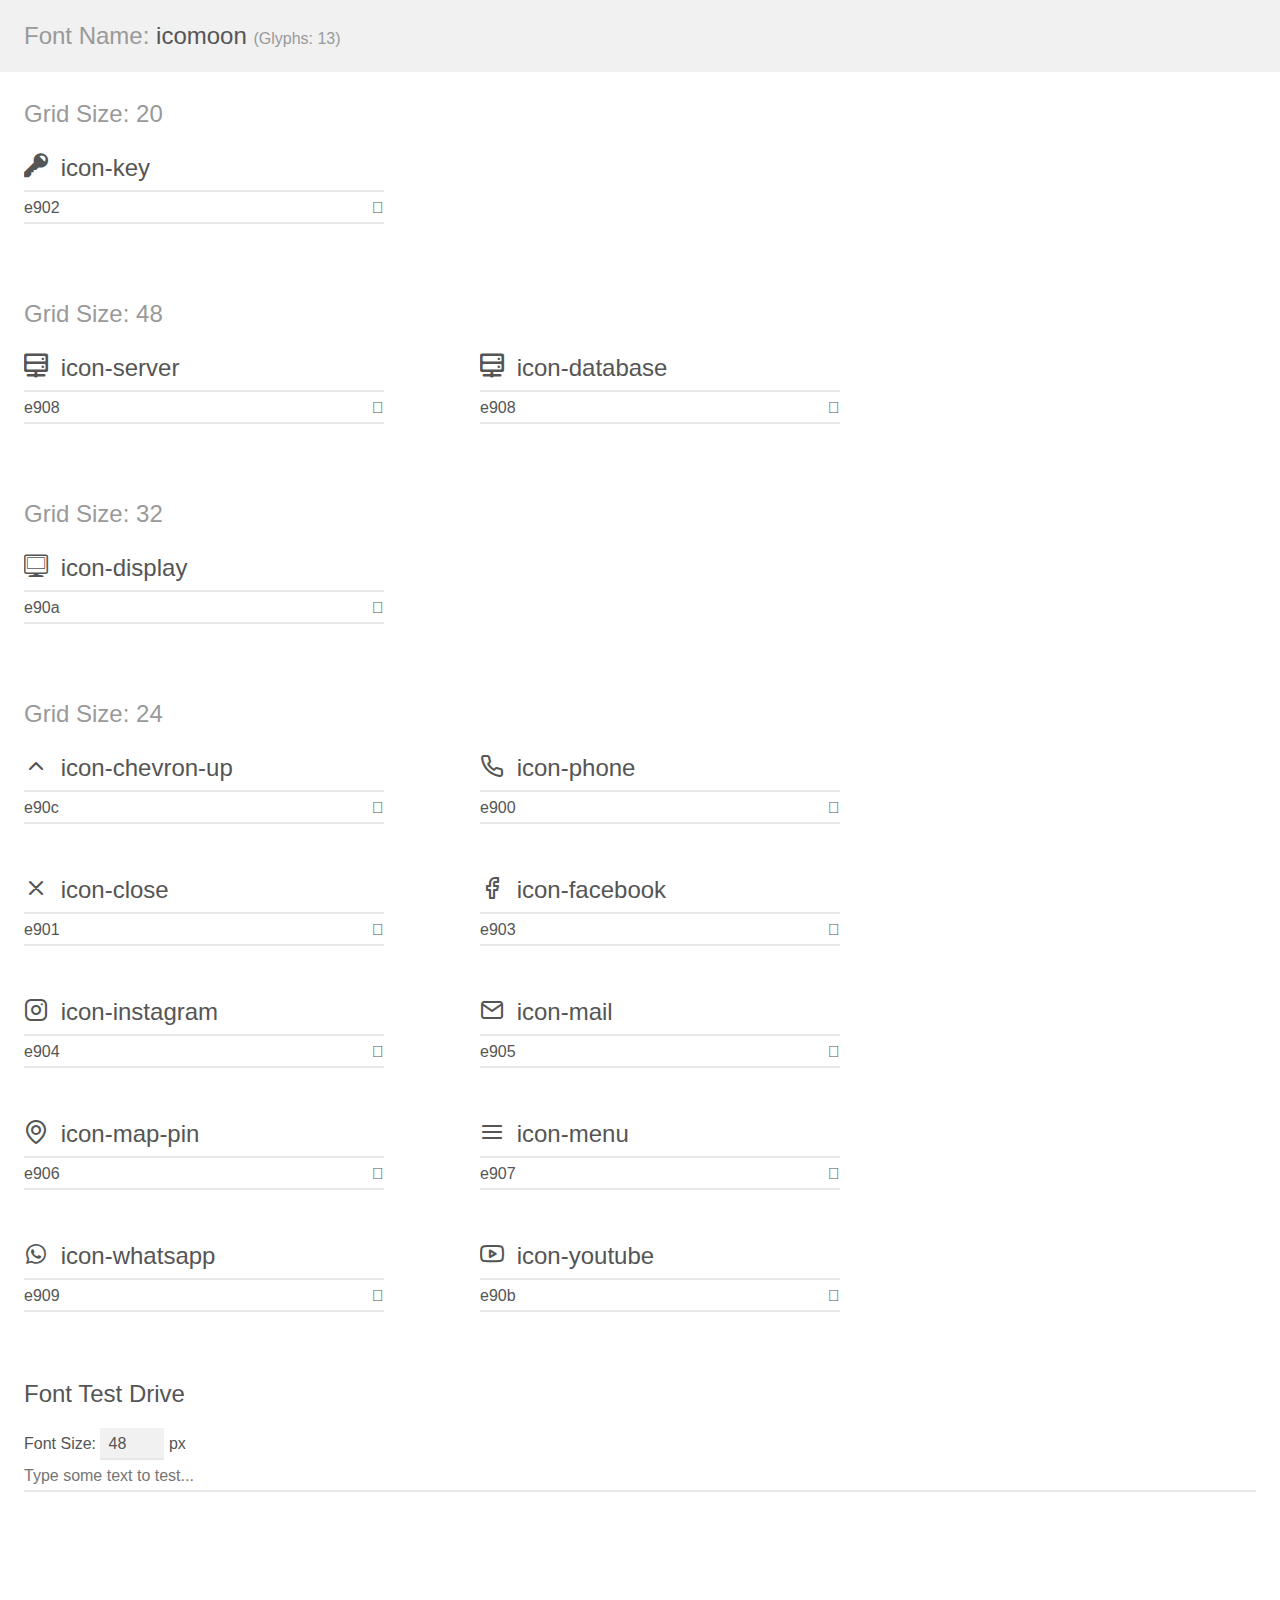
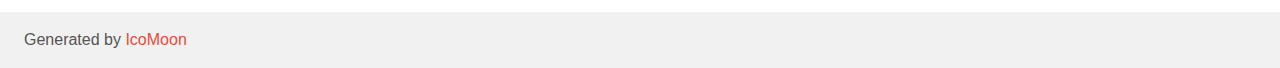
<file: assets/fonts/demo.html>
<!doctype html>
<html>
<head>
    <meta charset="utf-8">
    <title>IcoMoon Demo</title>
    <meta name="description" content="An Icon Font Generated By IcoMoon.io">
    <meta name="viewport" content="width=device-width, initial-scale=1">
    <link rel="stylesheet" href="demo-files/demo.css">
    <link rel="stylesheet" href="style.css"></head>
<body>
    <div class="bgc1 clearfix">
        <h1 class="mhmm mvm"><span class="fgc1">Font Name:</span> icomoon <small class="fgc1">(Glyphs:&nbsp;13)</small></h1>
    </div>
    <div class="clearfix mhl ptl">
        <h1 class="mvm mtn fgc1">Grid Size: 20</h1>
        <div class="glyph fs1">
            <div class="clearfix bshadow0 pbs">
                <span class="icon-key"></span>
                <span class="mls"> icon-key</span>
            </div>
            <fieldset class="fs0 size1of1 clearfix hidden-false">
                <input type="text" readonly value="e902" class="unit size1of2" />
                <input type="text" maxlength="1" readonly value="&#xe902;" class="unitRight size1of2 talign-right" />
            </fieldset>
            <div class="fs0 bshadow0 clearfix hidden-true">
                <span class="unit pvs fgc1">liga: </span>
                <input type="text" readonly value="" class="liga unitRight" />
            </div>
        </div>
    </div>
    <div class="clearfix mhl ptl">
        <h1 class="mvm mtn fgc1">Grid Size: 48</h1>
        <div class="glyph fs2">
            <div class="clearfix bshadow0 pbs">
                <span class="icon-server"></span>
                <span class="mls"> icon-server</span>
            </div>
            <fieldset class="fs0 size1of1 clearfix hidden-false">
                <input type="text" readonly value="e908" class="unit size1of2" />
                <input type="text" maxlength="1" readonly value="&#xe908;" class="unitRight size1of2 talign-right" />
            </fieldset>
            <div class="fs0 bshadow0 clearfix hidden-true">
                <span class="unit pvs fgc1">liga: </span>
                <input type="text" readonly value="" class="liga unitRight" />
            </div>
        </div>
        <div class="glyph fs2">
            <div class="clearfix bshadow0 pbs">
                <span class="icon-database"></span>
                <span class="mls"> icon-database</span>
            </div>
            <fieldset class="fs0 size1of1 clearfix hidden-false">
                <input type="text" readonly value="e908" class="unit size1of2" />
                <input type="text" maxlength="1" readonly value="&#xe908;" class="unitRight size1of2 talign-right" />
            </fieldset>
            <div class="fs0 bshadow0 clearfix hidden-true">
                <span class="unit pvs fgc1">liga: </span>
                <input type="text" readonly value="" class="liga unitRight" />
            </div>
        </div>
    </div>
    <div class="clearfix mhl ptl">
        <h1 class="mvm mtn fgc1">Grid Size: 32</h1>
        <div class="glyph fs3">
            <div class="clearfix bshadow0 pbs">
                <span class="icon-display"></span>
                <span class="mls"> icon-display</span>
            </div>
            <fieldset class="fs0 size1of1 clearfix hidden-false">
                <input type="text" readonly value="e90a" class="unit size1of2" />
                <input type="text" maxlength="1" readonly value="&#xe90a;" class="unitRight size1of2 talign-right" />
            </fieldset>
            <div class="fs0 bshadow0 clearfix hidden-true">
                <span class="unit pvs fgc1">liga: </span>
                <input type="text" readonly value="" class="liga unitRight" />
            </div>
        </div>
    </div>
    <div class="clearfix mhl ptl">
        <h1 class="mvm mtn fgc1">Grid Size: 24</h1>
        <div class="glyph fs4">
            <div class="clearfix bshadow0 pbs">
                <span class="icon-chevron-up"></span>
                <span class="mls"> icon-chevron-up</span>
            </div>
            <fieldset class="fs0 size1of1 clearfix hidden-false">
                <input type="text" readonly value="e90c" class="unit size1of2" />
                <input type="text" maxlength="1" readonly value="&#xe90c;" class="unitRight size1of2 talign-right" />
            </fieldset>
            <div class="fs0 bshadow0 clearfix hidden-true">
                <span class="unit pvs fgc1">liga: </span>
                <input type="text" readonly value="" class="liga unitRight" />
            </div>
        </div>
        <div class="glyph fs4">
            <div class="clearfix bshadow0 pbs">
                <span class="icon-phone"></span>
                <span class="mls"> icon-phone</span>
            </div>
            <fieldset class="fs0 size1of1 clearfix hidden-false">
                <input type="text" readonly value="e900" class="unit size1of2" />
                <input type="text" maxlength="1" readonly value="&#xe900;" class="unitRight size1of2 talign-right" />
            </fieldset>
            <div class="fs0 bshadow0 clearfix hidden-true">
                <span class="unit pvs fgc1">liga: </span>
                <input type="text" readonly value="" class="liga unitRight" />
            </div>
        </div>
        <div class="glyph fs4">
            <div class="clearfix bshadow0 pbs">
                <span class="icon-close"></span>
                <span class="mls"> icon-close</span>
            </div>
            <fieldset class="fs0 size1of1 clearfix hidden-false">
                <input type="text" readonly value="e901" class="unit size1of2" />
                <input type="text" maxlength="1" readonly value="&#xe901;" class="unitRight size1of2 talign-right" />
            </fieldset>
            <div class="fs0 bshadow0 clearfix hidden-true">
                <span class="unit pvs fgc1">liga: </span>
                <input type="text" readonly value="" class="liga unitRight" />
            </div>
        </div>
        <div class="glyph fs4">
            <div class="clearfix bshadow0 pbs">
                <span class="icon-facebook"></span>
                <span class="mls"> icon-facebook</span>
            </div>
            <fieldset class="fs0 size1of1 clearfix hidden-false">
                <input type="text" readonly value="e903" class="unit size1of2" />
                <input type="text" maxlength="1" readonly value="&#xe903;" class="unitRight size1of2 talign-right" />
            </fieldset>
            <div class="fs0 bshadow0 clearfix hidden-true">
                <span class="unit pvs fgc1">liga: </span>
                <input type="text" readonly value="" class="liga unitRight" />
            </div>
        </div>
        <div class="glyph fs4">
            <div class="clearfix bshadow0 pbs">
                <span class="icon-instagram"></span>
                <span class="mls"> icon-instagram</span>
            </div>
            <fieldset class="fs0 size1of1 clearfix hidden-false">
                <input type="text" readonly value="e904" class="unit size1of2" />
                <input type="text" maxlength="1" readonly value="&#xe904;" class="unitRight size1of2 talign-right" />
            </fieldset>
            <div class="fs0 bshadow0 clearfix hidden-true">
                <span class="unit pvs fgc1">liga: </span>
                <input type="text" readonly value="" class="liga unitRight" />
            </div>
        </div>
        <div class="glyph fs4">
            <div class="clearfix bshadow0 pbs">
                <span class="icon-mail"></span>
                <span class="mls"> icon-mail</span>
            </div>
            <fieldset class="fs0 size1of1 clearfix hidden-false">
                <input type="text" readonly value="e905" class="unit size1of2" />
                <input type="text" maxlength="1" readonly value="&#xe905;" class="unitRight size1of2 talign-right" />
            </fieldset>
            <div class="fs0 bshadow0 clearfix hidden-true">
                <span class="unit pvs fgc1">liga: </span>
                <input type="text" readonly value="" class="liga unitRight" />
            </div>
        </div>
        <div class="glyph fs4">
            <div class="clearfix bshadow0 pbs">
                <span class="icon-map-pin"></span>
                <span class="mls"> icon-map-pin</span>
            </div>
            <fieldset class="fs0 size1of1 clearfix hidden-false">
                <input type="text" readonly value="e906" class="unit size1of2" />
                <input type="text" maxlength="1" readonly value="&#xe906;" class="unitRight size1of2 talign-right" />
            </fieldset>
            <div class="fs0 bshadow0 clearfix hidden-true">
                <span class="unit pvs fgc1">liga: </span>
                <input type="text" readonly value="" class="liga unitRight" />
            </div>
        </div>
        <div class="glyph fs4">
            <div class="clearfix bshadow0 pbs">
                <span class="icon-menu"></span>
                <span class="mls"> icon-menu</span>
            </div>
            <fieldset class="fs0 size1of1 clearfix hidden-false">
                <input type="text" readonly value="e907" class="unit size1of2" />
                <input type="text" maxlength="1" readonly value="&#xe907;" class="unitRight size1of2 talign-right" />
            </fieldset>
            <div class="fs0 bshadow0 clearfix hidden-true">
                <span class="unit pvs fgc1">liga: </span>
                <input type="text" readonly value="" class="liga unitRight" />
            </div>
        </div>
        <div class="glyph fs4">
            <div class="clearfix bshadow0 pbs">
                <span class="icon-whatsapp"></span>
                <span class="mls"> icon-whatsapp</span>
            </div>
            <fieldset class="fs0 size1of1 clearfix hidden-false">
                <input type="text" readonly value="e909" class="unit size1of2" />
                <input type="text" maxlength="1" readonly value="&#xe909;" class="unitRight size1of2 talign-right" />
            </fieldset>
            <div class="fs0 bshadow0 clearfix hidden-true">
                <span class="unit pvs fgc1">liga: </span>
                <input type="text" readonly value="" class="liga unitRight" />
            </div>
        </div>
        <div class="glyph fs4">
            <div class="clearfix bshadow0 pbs">
                <span class="icon-youtube"></span>
                <span class="mls"> icon-youtube</span>
            </div>
            <fieldset class="fs0 size1of1 clearfix hidden-false">
                <input type="text" readonly value="e90b" class="unit size1of2" />
                <input type="text" maxlength="1" readonly value="&#xe90b;" class="unitRight size1of2 talign-right" />
            </fieldset>
            <div class="fs0 bshadow0 clearfix hidden-true">
                <span class="unit pvs fgc1">liga: </span>
                <input type="text" readonly value="" class="liga unitRight" />
            </div>
        </div>
    </div>

    <!--[if gt IE 8]><!-->
    <div class="mhl clearfix mbl">
        <h1>Font Test Drive</h1>
        <label>
            Font Size: <input id="fontSize" type="number" class="textbox0 mbm"
            min="8" value="48" />
            px
        </label>
        <input id="testText" type="text" class="phl size1of1 mvl"
        placeholder="Type some text to test..." value=""/>
        <div id="testDrive" class="icon-" style="font-family: icomoon">&nbsp;
        </div>
    </div>
    <!--<![endif]-->
    <div class="bgc1 clearfix">
        <p class="mhl">Generated by <a href="https://icomoon.io/app">IcoMoon</a></p>
    </div>

    <script src="demo-files/demo.js"></script>
</body>
</html>
</file>
<file: assets/fonts/demo-files/demo.css>
body {
  padding: 0;
  margin: 0;
  font-family: sans-serif;
  font-size: 1em;
  line-height: 1.5;
  color: #555;
  background: #fff;
}
h1 {
  font-size: 1.5em;
  font-weight: normal;
}
small {
  font-size: .66666667em;
}
a {
  color: #e74c3c;
  text-decoration: none;
}
a:hover, a:focus {
  box-shadow: 0 1px #e74c3c;
}
.bshadow0, input {
  box-shadow: inset 0 -2px #e7e7e7;
}
input:hover {
  box-shadow: inset 0 -2px #ccc;
}
input, fieldset {
  font-family: sans-serif;
  font-size: 1em;
  margin: 0;
  padding: 0;
  border: 0;
}
input {
  color: inherit;
  line-height: 1.5;
  height: 1.5em;
  padding: .25em 0;
}
input:focus {
  outline: none;
  box-shadow: inset 0 -2px #449fdb;
}
.glyph {
  font-size: 16px;
  width: 15em;
  padding-bottom: 1em;
  margin-right: 4em;
  margin-bottom: 1em;
  float: left;
  overflow: hidden;
}
.liga {
  width: 80%;
  width: calc(100% - 2.5em);
}
.talign-right {
  text-align: right;
}
.talign-center {
  text-align: center;
}
.bgc1 {
  background: #f1f1f1;
}
.fgc1 {
  color: #999;
}
.fgc0 {
  color: #000;
}
p {
  margin-top: 1em;
  margin-bottom: 1em;
}
.mvm {
  margin-top: .75em;
  margin-bottom: .75em;
}
.mtn {
  margin-top: 0;
}
.mtl, .mal {
  margin-top: 1.5em;
}
.mbl, .mal {
  margin-bottom: 1.5em;
}
.mal, .mhl {
  margin-left: 1.5em;
  margin-right: 1.5em;
}
.mhmm {
  margin-left: 1em;
  margin-right: 1em;
}
.mls {
  margin-left: .25em;
}
.ptl {
  padding-top: 1.5em;
}
.pbs, .pvs {
  padding-bottom: .25em;
}
.pvs, .pts {
  padding-top: .25em;
}
.unit {
  float: left;
}
.unitRight {
  float: right;
}
.size1of2 {
  width: 50%;
}
.size1of1 {
  width: 100%;
}
.clearfix:before, .clearfix:after {
  content: " ";
  display: table;
}
.clearfix:after {
  clear: both;
}
.hidden-true {
  display: none;
}
.textbox0 {
  width: 3em;
  background: #f1f1f1;
  padding: .25em .5em;
  line-height: 1.5;
  height: 1.5em;
}
#testDrive {
  display: block;
  padding-top: 24px;
  line-height: 1.5;
}
.fs0 {
  font-size: 16px;
}
.fs1 {
  font-size: 24px;
}
.fs2 {
  font-size: 24px;
}
.fs3 {
  font-size: 24px;
}
.fs4 {
  font-size: 24px;
}
</file>
<file: assets/fonts/style.css>
@font-face {
  font-family: 'icomoon';
  src:  url('fonts/icomoon.eot?hj5pvn');
  src:  url('fonts/icomoon.eot?hj5pvn#iefix') format('embedded-opentype'),
    url('fonts/icomoon.ttf?hj5pvn') format('truetype'),
    url('fonts/icomoon.woff?hj5pvn') format('woff'),
    url('fonts/icomoon.svg?hj5pvn#icomoon') format('svg');
  font-weight: normal;
  font-style: normal;
  font-display: block;
}

[class^="icon-"], [class*=" icon-"] {
  /* use !important to prevent issues with browser extensions that change fonts */
  font-family: 'icomoon' !important;
  speak: never;
  font-style: normal;
  font-weight: normal;
  font-variant: normal;
  text-transform: none;
  line-height: 1;

  /* Better Font Rendering =========== */
  -webkit-font-smoothing: antialiased;
  -moz-osx-font-smoothing: grayscale;
}

.icon-key:before {
  content: "\e902";
}
.icon-server:before {
  content: "\e908";
}
.icon-database:before {
  content: "\e908";
}
.icon-display:before {
  content: "\e90a";
}
.icon-chevron-up:before {
  content: "\e90c";
}
.icon-phone:before {
  content: "\e900";
}
.icon-close:before {
  content: "\e901";
}
.icon-facebook:before {
  content: "\e903";
}
.icon-instagram:before {
  content: "\e904";
}
.icon-mail:before {
  content: "\e905";
}
.icon-map-pin:before {
  content: "\e906";
}
.icon-menu:before {
  content: "\e907";
}
.icon-whatsapp:before {
  content: "\e909";
}
.icon-youtube:before {
  content: "\e90b";
}
</file>
